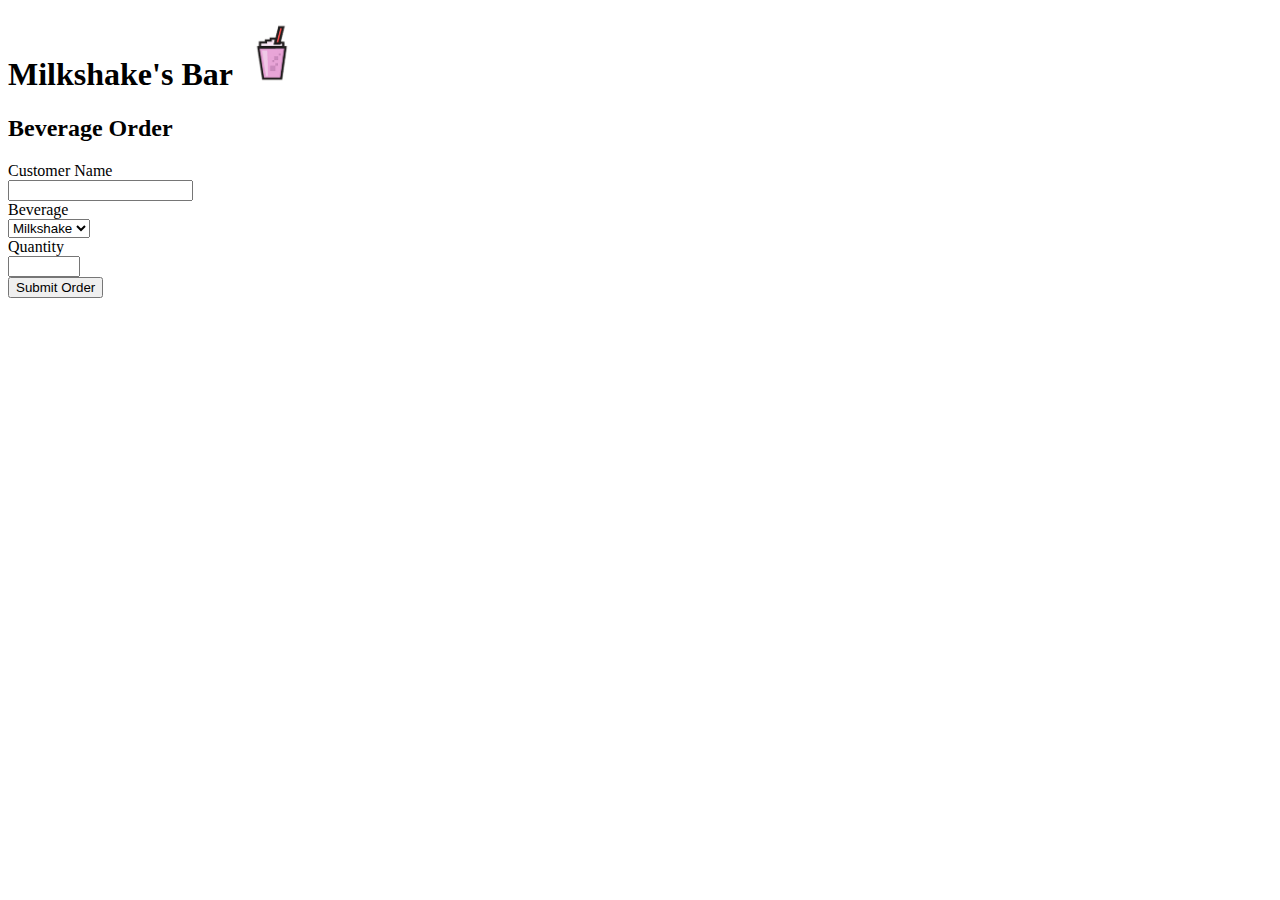
<file: lab03/wwwroot/index.html>
﻿<!DOCTYPE html>
<html>
<head>
    <meta charset="utf-8" />
    <title>Forms Demo</title>
    <link rel="stylesheet" href="https://stackpath.bootstrapcdn.com/bootstrap/4.1.3/css/bootstrap.min.css" integrity="sha384-MCw98/SFnGE8fJT3GXwEOngsV7Zt27NXFoaoApmYm81iuXoPkFOJwJ8ERdknLPMO" crossorigin="anonymous">
</head>
<body>
    <div class="my-4 p-4 border border-secondary">
        <h1>Milkshake's Bar <img src="milkshake.png" alt="milkshake_logo" height="64" width="64" /></h1>
        <div class="my-4 p-4 border border-secondary">
            <h2 class="pb-2">Beverage Order</h2>
            <form>
                <div class="col-sm-8 form-group row">
                    <label class="col-sm-2 col-form-label">Customer Name</label>
                    <div class="col-sm-3">
                        <input type="text" class="form-control" id="firstname" placeholder="">
                    </div>
                </div>
                <div class="col-sm-8 form-group row">
                    <label id="lol" class="col-sm-2 col-form-label">Beverage</label>
                    <div class="col-sm-2">
                        <select class="form-control" id="drinks" onchange="myFunction">
                            <option value="0">Milkshake</option>
                            <option value="1">Coffee</option>
                            <option value="2">Tea</option>
                            <option value="3">Beer</option>
                            <option value="4">Wine</option>
                        </select>
                    </div>

                    <label class="col-sm-1 col-form-label">Quantity</label>
                    <div class="col-sm-2">
                        <input type="number" min="0" max="1337" class="form-control" id="quantity" placeholder="">
                    </div>
                </div>
                <div hidden id="birth" class="col-sm-8 form-group row">
                    <label class="col-sm-1 col-form-label">Birthdate</label>
                    <div class="col-sm-3">
                        <input type="date" class="form-control" id="birthdate" placeholder="mm/dd/yyyy">
                    </div>
                </div>
                <div class="col-sm-8 form-group row ">
                    <div class="col-sm-2">
                        <button type="button" id="add" class="btn btn-primary" role="button" onclick="f()"> Submit Order </button>
                    </div>
                </div>

            </form>

            <div hidden id="receipt" class="my-2 p-3 border col-sm-2 border-secondary">
                <h5 id="customer" class="pt-2"></h5>
                <p></p>
                <h7 id="price" class="pt-2"></h7>
                <p></p>
                <h7 id="total" class="pt-2"></h7>
            </div>

        </div>


        <script type="text/javascript" src="JavaScript.js"></script>
        <script type="text/javascript" src="moment.js"></script>
</body>
</html>
</file>
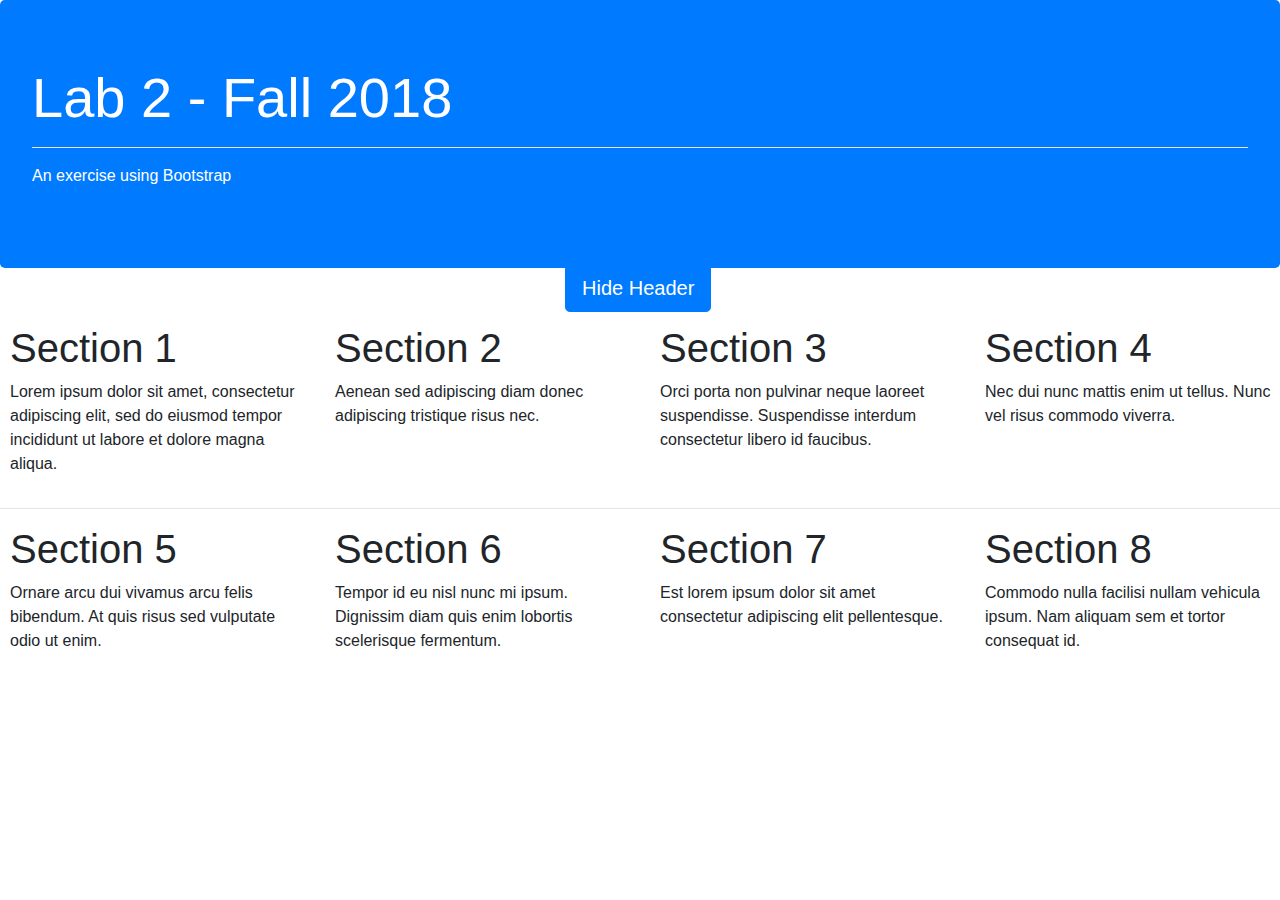
<file: lab02/bootstrap.html>
﻿<!DOCTYPE html>

<html lang="en" xmlns="http://www.w3.org/1999/xhtml">
<head>
    <link rel="stylesheet" href="https://maxcdn.bootstrapcdn.com/bootstrap/4.0.0/css/bootstrap.min.css" integrity="sha384-Gn5384xqQ1aoWXA+058RXPxPg6fy4IWvTNh0E263XmFcJlSAwiGgFAW/dAiS6JXm" crossorigin="anonymous">
    <link rel="stylesheet" type="text/css" href="styles2.css">
    <script type="text/javascript" src="btn.js"></script>

    <meta charset="utf-8" />
    <title></title>
</head>
<body>
    <div class="sticky-top" id="panel">
       
            <div class="jumbotron">
                <div class="text-white">
                    <h1 class="display-4">Lab 2 - Fall 2018</h1>
                    <p class="lead"></p>
                    <div class="bg-white">
                        <hr>
                        </div>
                        <p>An exercise using Bootstrap</p>
                    </div>
            

                </div>
                </div>
    <div class="mx-auto" style="width: 150px;">
        <a class="btn btn-primary btn-lg" id="btn" href=# role="button" onclick="btn()">Hide Header</a>
        </div>







        <section class="row">
            <div class="col-lg">
                <h1>Section 1</h1>
                <p> Lorem ipsum dolor sit amet, consectetur adipiscing elit, sed do eiusmod tempor incididunt ut labore et dolore magna aliqua.</p>
            </div>
            <div class="col-lg">
                <h1>Section 2</h1>
                <p> Aenean sed adipiscing diam donec adipiscing tristique risus nec.</p>
            </div>

            <div class="col-lg">
                <h1>Section 3</h1>
                <p> Orci porta non pulvinar neque laoreet suspendisse. Suspendisse interdum consectetur libero id faucibus. </p>
            </div>
            <div class="col-lg">
                <h1>Section 4</h1>
                <p> Nec dui nunc mattis enim ut tellus. Nunc vel risus commodo viverra.</p>
            </div>
        </section>
        <div class="d-none d-md-block">
            <hr class="display-4" />
        </div>

        <section class="row">
            <div class="col-lg">
                <h1>Section 5</h1>
                <p> Ornare arcu dui vivamus arcu felis bibendum. At quis risus sed vulputate odio ut enim. </p>
            </div>
            <div class="col-lg">
                <h1>Section 6</h1>
                <p> Tempor id eu nisl nunc mi ipsum. Dignissim diam quis enim lobortis scelerisque fermentum.</p>
            </div>
            <div class="col-lg">
                <h1>Section 7</h1>
                <p> Est lorem ipsum dolor sit amet consectetur adipiscing elit pellentesque.</p>
            </div>
            <div class="col-lg">
                <h1>Section 8</h1>
                <p> Commodo nulla facilisi nullam vehicula ipsum. Nam aliquam sem et tortor consequat id.</p>
            </div>
        </section>


</body>
</html>
</file>
<file: lab02/styles2.css>
﻿body
{
   
}

section {
    padding-left: 10px;
}

.jumbotron {
    background-color: #007bff;
}

.btn{
    margin-top: -50px;
}
@media screen and (max-width: 992px) {

    .row {
        display: flex;
    }

    .row > div {
        flex: 50%;
    }

  

@media screen and (max-width: 768px) {
   .row {
       display:flex;
       flex-direction:column;
   }

   #hr {
       display:none;
   }
}

@media screen and (max-width: 576px) {
    
}
</file>
